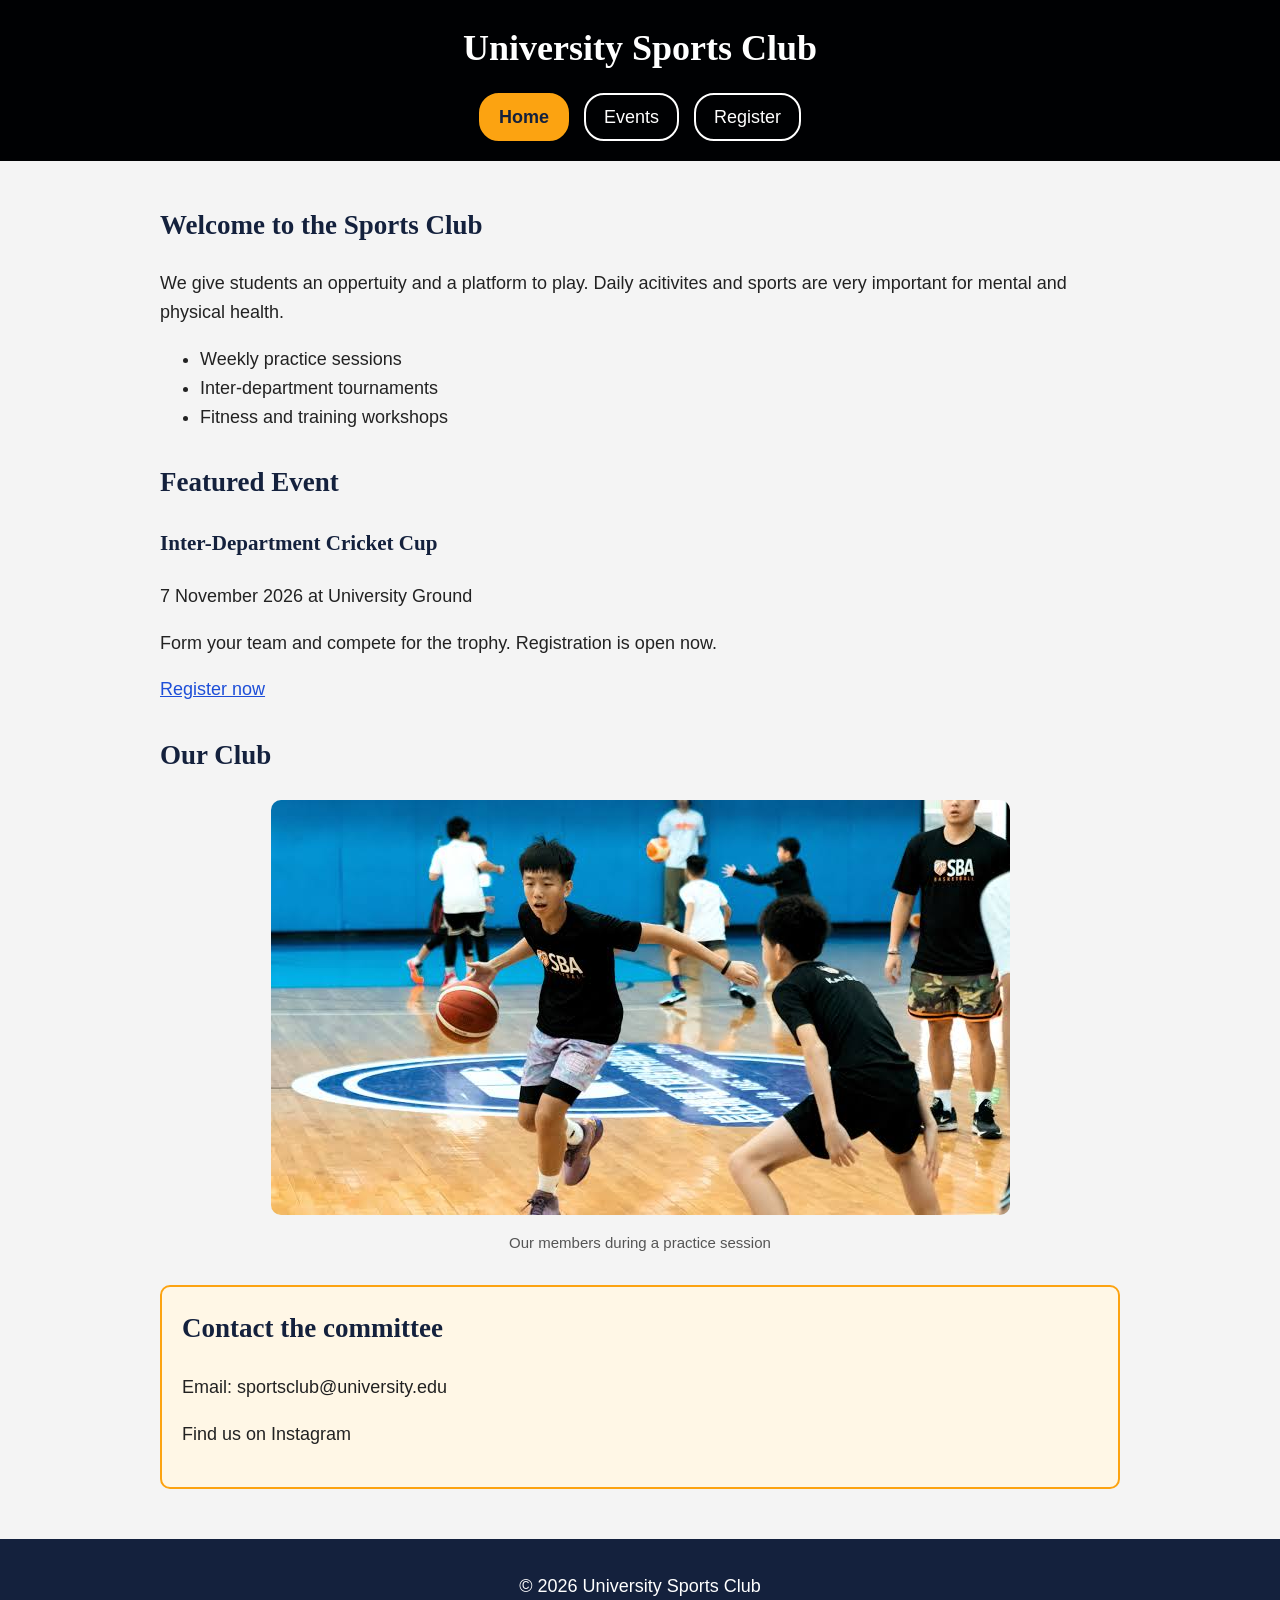
<file: index.html>
<!DOCTYPE html>
<html lang="en">
<head>
  <meta charset="UTF-8">
  <meta name="viewport" content="width=device-width, initial-scale=1.0">
  <title>Sports Club| Home</title>
  <link rel="stylesheet" href="css/style.css">
</head>
<body>
 <header>
    <h1>University Sports Club</h1>
    <nav>
      <a href="index.html" class="active">Home</a>
      <a href="events.html">Events</a>
      <a href="register.html">Register</a>
    </nav>
  </header>
 <main>
<section>
      <h2>Welcome to the Sports Club</h2>
      <p>We give students an oppertuity and a platform to play. Daily acitivites and sports are very important for mental and physical health.</p>
      <ul>
        <li>Weekly practice sessions</li>
        <li>Inter-department tournaments</li>
        <li>Fitness and training workshops</li>
      </ul>
    </section>

    <section>
      <h2>Featured Event</h2>
      <article>
        <h3>Inter-Department Cricket Cup</h3>
        <p><time datetime="2026-11-07">7 November 2026</time> at University Ground</p>
        <p>Form your team and compete for the trophy. Registration is open now.</p>
        <a href="register.html">Register now</a>
      </article>
    </section>

    <section>
      <h2>Our Club</h2>
      <figure>
        <img src="images/club.jpg" alt="Students playing cricket on the university ground">
        <figcaption>Our members during a practice session</figcaption>
      </figure>
    </section>

    <aside>
      <h2>Contact the committee</h2>
      <p>Email: sportsclub@university.edu</p>
      <p>Find us on Instagram</p>
    </aside>
  </main>

  <footer>
    <p>&copy; 2026 University Sports Club</p>
  </footer>
</body>
</html>
</file>
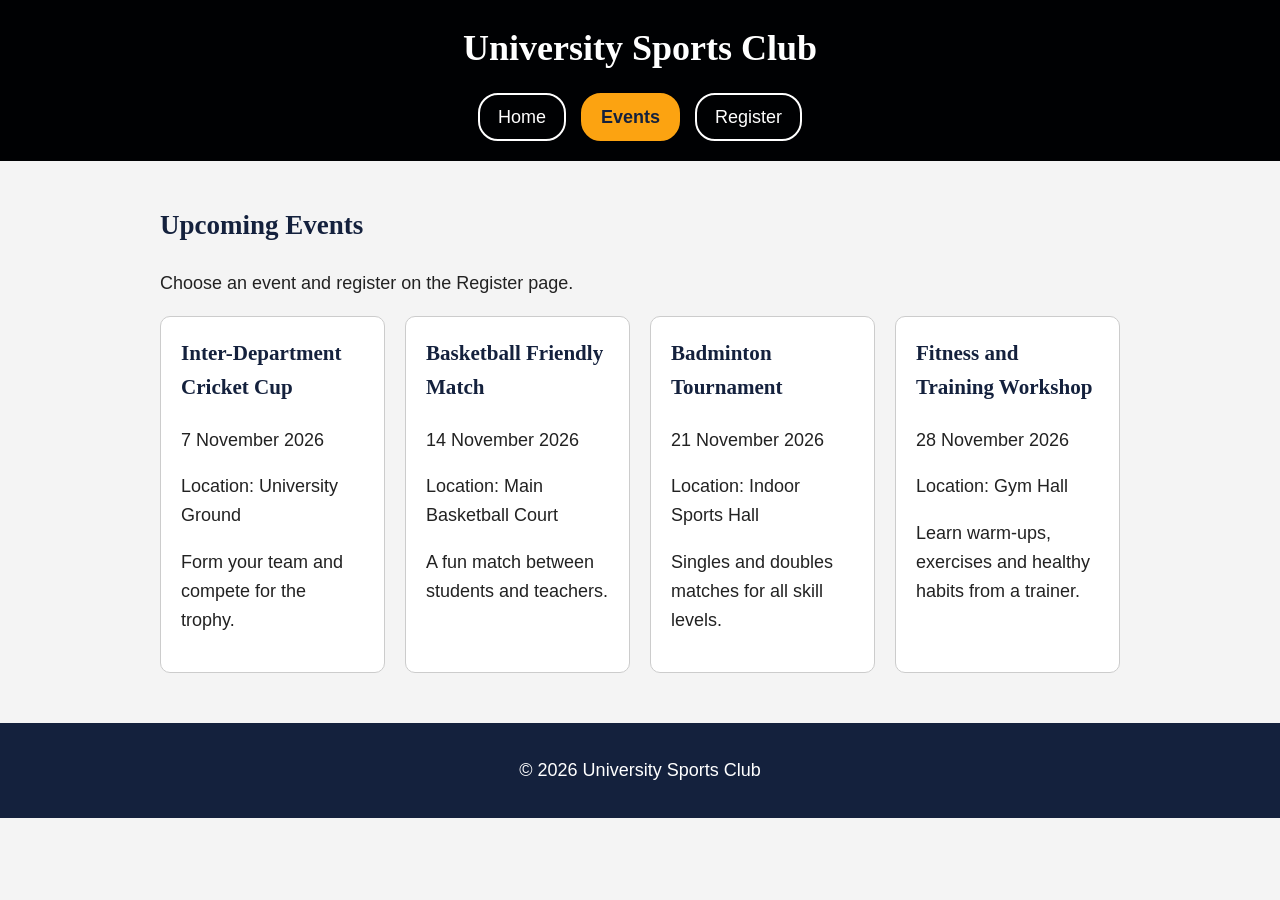
<file: events.html>
<!DOCTYPE html>
<html lang="en">
<head>
  <meta charset="UTF-8">
  <meta name="viewport" content="width=device-width, initial-scale=1.0">
  <title>Sports Club | Events</title>
  <link rel="stylesheet" href="css/style.css">
</head>
<body>

  <header>
    <h1>University Sports Club</h1>
    <nav>
      <a href="index.html">Home</a>
      <a href="events.html" class="active">Events</a>
      <a href="register.html">Register</a>
    </nav>
  </header>

  <main>
    <section>
      <h2>Upcoming Events</h2>
      <p>Choose an event and register on the Register page.</p>

      <div class="card-row">

        <article class="card">
          <h3>Inter-Department Cricket Cup</h3>
          <p><time datetime="2026-11-07">7 November 2026</time></p>
          <p>Location: University Ground</p>
          <p>Form your team and compete for the trophy.</p>
        </article>

        <article class="card">
          <h3>Basketball Friendly Match</h3>
          <p><time datetime="2026-11-14">14 November 2026</time></p>
          <p>Location: Main Basketball Court</p>
          <p>A fun match between students and teachers.</p>
        </article>

        <article class="card">
          <h3>Badminton Tournament</h3>
          <p><time datetime="2026-11-21">21 November 2026</time></p>
          <p>Location: Indoor Sports Hall</p>
          <p>Singles and doubles matches for all skill levels.</p>
        </article>

        <article class="card">
          <h3>Fitness and Training Workshop</h3>
          <p><time datetime="2026-11-28">28 November 2026</time></p>
          <p>Location: Gym Hall</p>
          <p>Learn warm-ups, exercises and healthy habits from a trainer.</p>
        </article>

      </div>
    </section>
  </main>

  <footer>
    <p>&copy; 2026 University Sports Club</p>
  </footer>

</body>
</html>
</file>
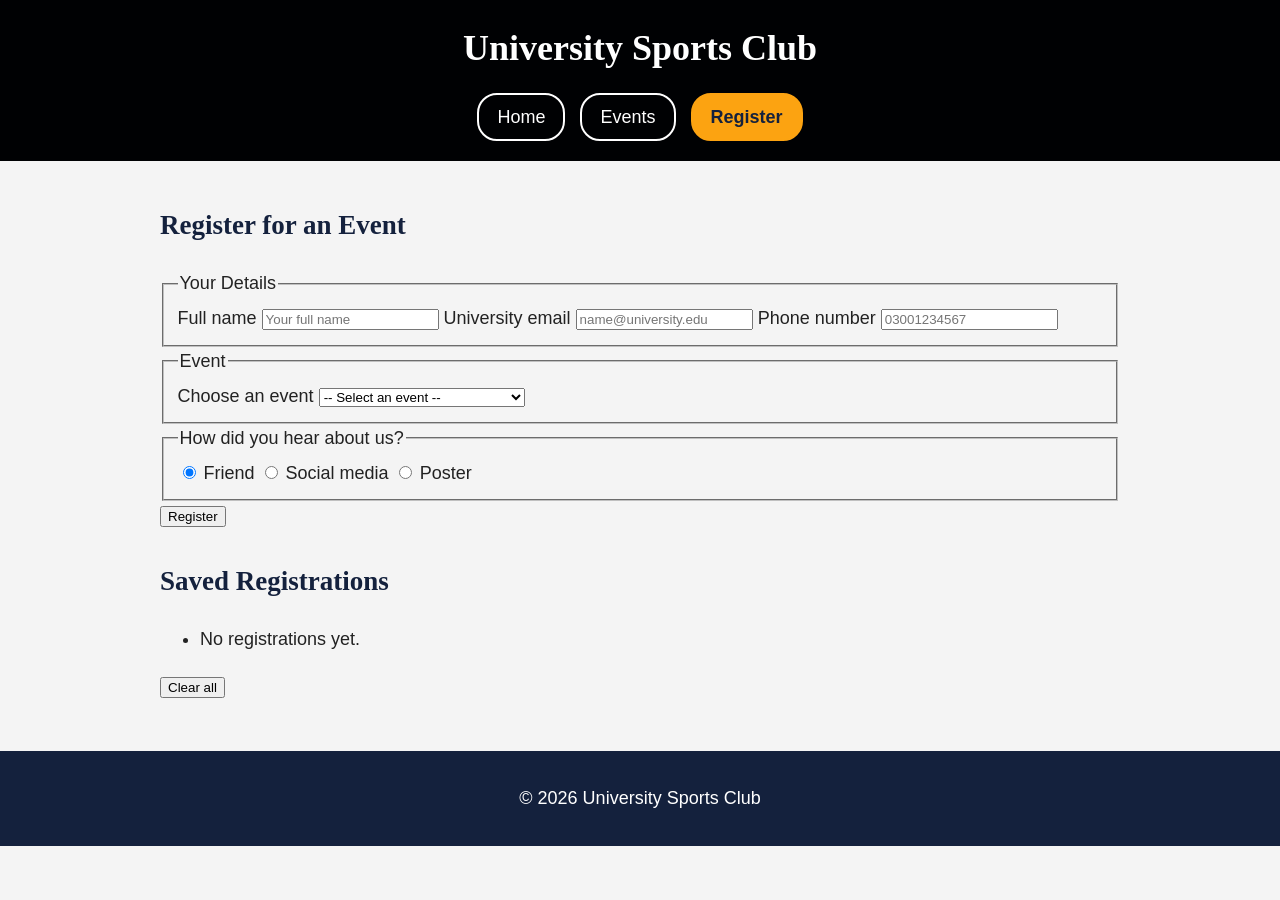
<file: register.html>
<!DOCTYPE html>
<html lang="en">
<head>
  <meta charset="UTF-8">
  <meta name="viewport" content="width=device-width, initial-scale=1.0">
  <title>Sports Club | Register</title>
  <link rel="stylesheet" href="css/style.css">

</head>
  
<body>

  <header>
    <h1>University Sports Club</h1>
    <nav>
      <a href="index.html">Home</a>
      <a href="events.html">Events</a>
      <a href="register.html" class="active">Register</a>
    </nav>
  </header>

  <main>
    <section>
      <h2>Register for an Event</h2>

      <form id="regForm">

        <fieldset>
          <legend>Your Details</legend>

          <label for="fullname">Full name</label>
          <input type="text" id="fullname" name="fullname" placeholder="Your full name" required minlength="3">

          <label for="email">University email</label>
          <input type="email" id="email" name="email" placeholder="name@university.edu" required>

          <label for="phone">Phone number</label>
          <input type="tel" id="phone" name="phone" placeholder="03001234567" pattern="[0-9]{11}" required>
        </fieldset>

        <fieldset>
          <legend>Event</legend>

          <label for="event">Choose an event</label>
          <select id="event" name="event" required>
            <option value="">-- Select an event --</option>
            <option value="Inter-Department Cricket Cup">Inter-Department Cricket Cup</option>
            <option value="Basketball Friendly Match">Basketball Friendly Match</option>
            <option value="Badminton Tournament">Badminton Tournament</option>
            <option value="Fitness and Training Workshop">Fitness and Training Workshop</option>
          </select>
        </fieldset>

        <fieldset>
          <legend>How did you hear about us?</legend>

          <input type="radio" id="friend" name="source" value="Friend" checked>
          <label for="friend">Friend</label>

          <input type="radio" id="social" name="source" value="Social media">
          <label for="social">Social media</label>

          <input type="radio" id="poster" name="source" value="Poster">
          <label for="poster">Poster</label>
        </fieldset>

        <button type="submit">Register</button>
      </form>

      <p id="message"></p>
    </section>

    <section>
      <h2>Saved Registrations</h2>
      <ul id="list"></ul>
      <button type="button" id="clearBtn">Clear all</button>
    </section>
  </main>

  <footer>
    <p>&copy; 2026 University Sports Club</p>
  </footer>
  <script src="js/script.js"></script>
</body>
</html>
</file>
<file: css/style.css>
/* ===== Part 1: Base styles ===== */

/* Universal selector: makes width calculations easier */
* {
  box-sizing: border-box;
}

/* Element selector */
body {
  margin: 0;
  font-family: Arial, Helvetica, sans-serif;
  font-size: 18px;
  line-height: 1.6;
  color: #222222;
  background-color: #f4f4f4;
}

/* Grouping selector: same style for three tags */
h1, h2, h3 {
  font-family: Georgia, "Times New Roman", serif;
  color: #14213d;
}

main {
  max-width: 1000px;
  margin: 0 auto;
  padding: 20px;
}

a {
  color: #1d4ed8;
}

/* Pseudo-class: when the mouse is over a link */
a:hover {
  color: #c2410c;
}

/* ===== Part 2: Header and navigation ===== */

header {
  background-color: #000103;
  padding: 20px;
  text-align: center;
}

/* Grouping + descendant selector: h1 inside header */
header h1 {
  color: #ffffff;
  margin: 0 0 15px 0;
}

/* Flexbox: puts the links in one row */
nav {
  display: flex;
  justify-content: center;
  align-items: center;
  flex-wrap: wrap;
  gap: 15px;
}

/* Child selector: only links directly inside nav */
nav > a {
  color: #ffffff;
  text-decoration: none;
  padding: 8px 18px;
  border: 2px solid #ffffff;
  border-radius: 20px;
}

nav > a:hover {
  background-color: #fca311;
  border-color: #fca311;
  color: #14213d;
}

/* Class selector: the page you are on */
nav > a.active {
  background-color: #fca311;
  border-color: #fca311;
  color: #14213d;
  font-weight: bold;
}

/* Visible focus for keyboard users (accessibility) */
a:focus, input:focus, select:focus, button:focus {
  outline: 3px solid #fca311;
  outline-offset: 2px;
}

/* ===== Part 3: Cards and content ===== */

section {
  margin-bottom: 30px;
}

/* Flexbox: puts the event cards side by side */
.card-row {
  display: flex;
  flex-wrap: wrap;
  justify-content: center;
  align-items: stretch;
  gap: 20px;
}

/* Class selector: the card look */
.card {
  flex: 1 1 220px;
  background-color: #ffffff;
  border: 1px solid #cccccc;
  border-radius: 10px;
  padding: 20px;
  margin: 0;
}

/* Featured event on the Home page (single card) */
section > .card {
  max-width: 500px;
}

.card h3 {
  margin-top: 0;
}

/* Attribute selector: links that start with https */
a[href^="https"] {
  font-weight: bold;
}

/* Id selector: used on the register page message later */
#message {
  color: #15803d;
  font-weight: bold;
}

/* Aside box */
aside {
  background-color: #fff7e6;
  border: 2px solid #fca311;
  border-radius: 10px;
  padding: 20px;
  margin-bottom: 30px;
}

aside h2 {
  margin-top: 0;
}

/* Figure and image */
figure {
  margin: 0;
  text-align: center;
}

figure img {
  max-width: 100%;
  height: auto;
  border-radius: 10px;
}

figcaption {
  font-size: 15px;
  color: #555555;
  margin-top: 8px;
}

/* Footer */
footer {
  background-color: #14213d;
  color: #ffffff;
  text-align: center;
  padding: 15px;
}

@media (max-width: 600px) {
  body {
    font-size: 16px;
  }

  nav {
    flex-direction: column;
  }

  .card-row {
    flex-direction: column;
  }

  main {
    padding: 10px;
  }
}
</file>
